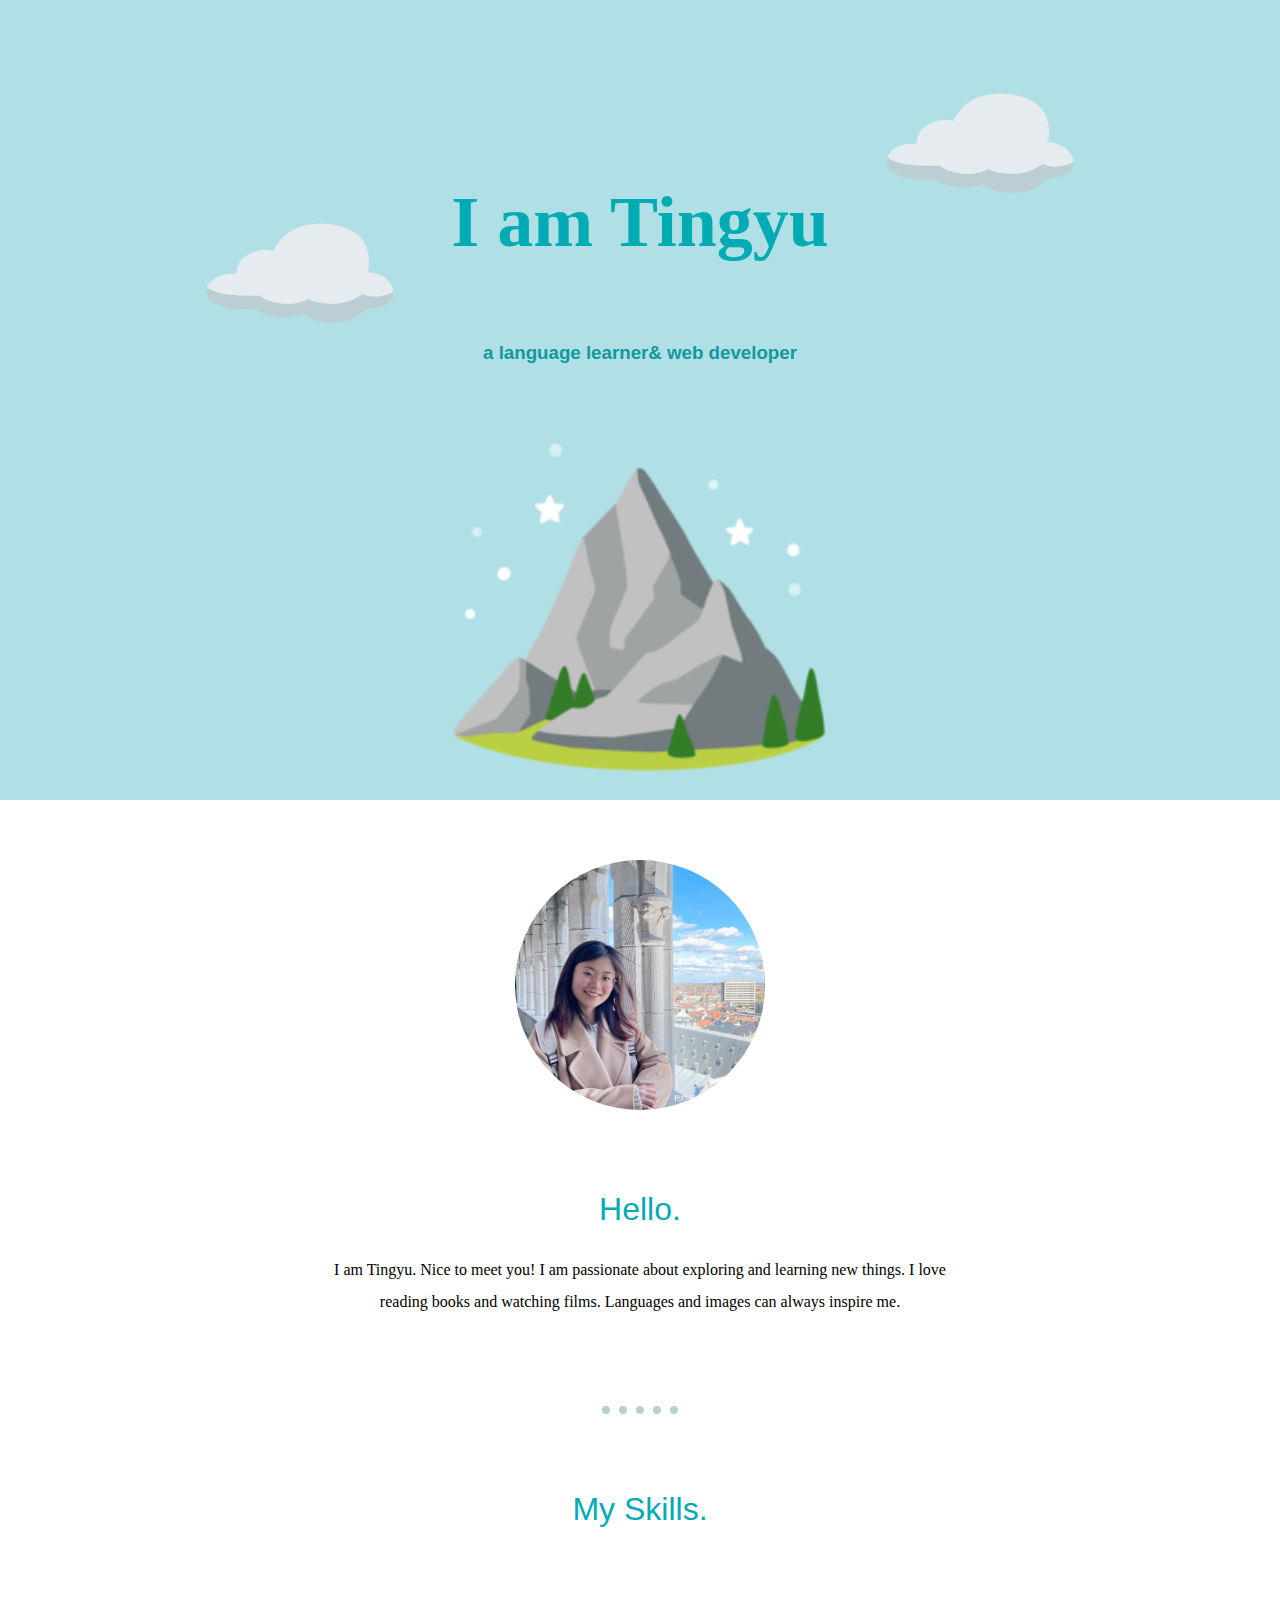
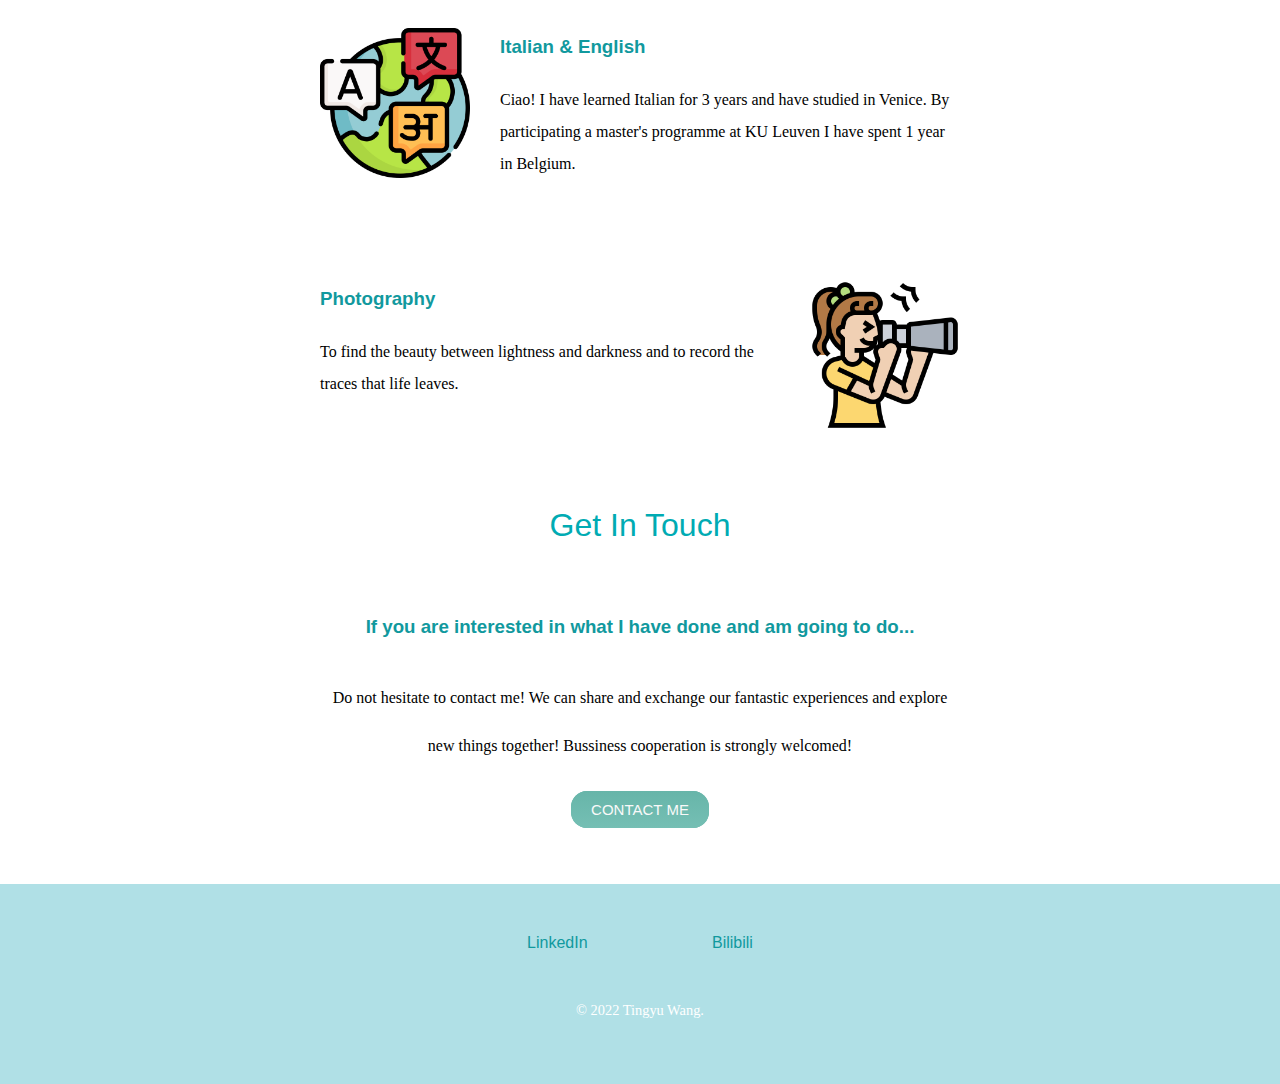
<file: index.html>
<!DOCTYPE html>
<html lang="en" dir="ltr">

<head>
  <meta charset="utf-8">
  <title>Tingyu Wang</title>
</head>
<link rel="stylesheet" href="styles.css">
<link rel="icon" href="favicon.ico">
<link rel=preconnect href="https://www.googlefonts.cn/" <body>

<div class="top-container">
  <img class="top-cloud" src="cloud.png" alt="cloud.png">
  <div>
    <h1>
      I am Tingyu
    </h1>
    <h3>a language learner& web developer</h2>
  </div>


  <img class="bottom-cloud" src="cloud.png" alt="cloud.png">
  <img class="mountain" src="mountain.png" alt="mountain.png">
</div>




<div class="middle-container">
  <div class="profile">
    <img class="profile" src="profile.jpeg" alt="profile">
    <h2>Hello.</h2>
    <p class="intro"> I am Tingyu. Nice to meet you! I am passionate about exploring and learning new things. I love reading books and watching films. Languages and images can always inspire me.</p>
  </div>
  <hr>
  <div class="skills">
    <h2>My Skills.</h2>
    <div class="skill-row">
      <img class="language" src="language icon.png" alt="language.icon">
      <h3>Italian & English</h3>
      <p>Ciao! I have learned Italian for 3 years and have studied in Venice. By participating a master's programme at KU Leuven I have spent 1 year in Belgium. </p>
    </div>
    <div class="skill-row">
      <img class="photography" src="photography icon.png" alt="photography.icon">
      <h3>Photography</h3>
      <p>To find the beauty between lightness and darkness and to record the traces that life leaves.</p>
    </div>
  </div>
  <div class="contact-me">
    <h2>Get In Touch</h2>
    <h3> If you are interested in what I have done and am going to do...</h3>
    <p>Do not hesitate to contact me! We can share and exchange our fantastic experiences and explore new things together! Bussiness cooperation is strongly welcomed!</p>
    <a class="btn" href="mailto:328687501@qq.com ?body=PS: in case you cannot send the email automatically please copy the email address and send it manually.">CONTACT ME</a>
  </div>
</div>


<div class="bottom-container">
  <a class="footer-link1" href="https://www.linkedin.cn/incareer/in/ACoAAClCl5gBBMCO4jchMcBG8lYemPmE-YyJu2s">LinkedIn </a>
  <a class="footer-link2" href="https://space.bilibili.com/369010641?spm_id_from=333.1007.0.0">Bilibili</a>
  <br><br><br>
  <p class="author">© 2022 Tingyu Wang.</p>
</div>








</body>

</html>
</file>
<file: styles.css>
body {
  margin: 0;
  text-align: center;
  font-family: 'Merriweather', serif;
}

h1 {
  color: #00ABB3;
  font-size: 4.5rem;
  font-family: 'Sacramento', cursive;
  margin-top: 0;
  text-align: center;
  line-height: 2;
}

h2 {
  color: #00ABB3;
  font-family: 'Montserrat', sans-serif;
  font-size: 2rem;
  font-weight: normal;
  padding-top: 50px;
}

h3 {
  color: #11999E;
  font-family: 'Montserrat', sans-serif;
}

body {
  margin: 0;
}

a {
  color: #11999E;
  font-family: 'Montserrat', sans-serif;
  margin: 60px;
  text-decoration: none;
}

a:hover {
  color: #EAF6F6;
}

hr {
  border-style: none;
  border-bottom-style: dotted;
  border-color: #BAD1C2;
  width: 6%;
  border-width: 8px;
  padding-top: 30px;
  padding-bottom: 50px;
}

.profile img {
  width: 250px;
  height: 250px;
  border-radius: 50%;
  margin: auto;
}

.intro {
  width: 50%;
  margin: auto;
  line-height: 2;
}

.top-container {
  background-color: powderblue;
  height: 650px;
  position: relative;
  padding-top: 150px;
  margin-bottom: 60px;
}

.skill-row {
  margin: auto;
  width: 50%;
  text-align: left;
  line-height: 2;
  margin-top: 100px;
}

.bottom-cloud {
  width: 200px;
  height: 150px;
  position: absolute;
  left: 200px;
  top: 200px;
}

.top-cloud {
  width: 200px;
  height: 150px;
  position: absolute;
  right: 200px;
  top: 70px;
}

.mountain {
  width: 400px;
  height: 400px;
  margin: auto;
}

.footer-link {
  color: #11999E;
  margin-bottom: 50px;
}

.language {
  float: left;
  width: 150px;
  height: 150px;
  margin-right: 30px
}

.photography {
  float: right;
  width: 150px;
  height: 150px;
  margin-left: 30px
}

.bottom-container {
  padding-top: 50px;
  margin-top: 50px;
  background-color: powderblue;
  height: 150px;
}

.author {
  color: white;
  font-size: 0.9rem;
}

.contact-me {
  line-height: 3;
  width: 50%;
  margin: auto;
}

.btn {
  background: #67b5a9;
  background-image: -webkit-linear-gradient(top, #67b5a9, #75bfb4);
  background-image: -moz-linear-gradient(top, #67b5a9, #75bfb4);
  background-image: -ms-linear-gradient(top, #67b5a9, #75bfb4);
  background-image: -o-linear-gradient(top, #67b5a9, #75bfb4);
  background-image: linear-gradient(to bottom, #67b5a9, #75bfb4);
  -webkit-border-radius: 16;
  -moz-border-radius: 16;
  border-radius: 16px;
  font-family: 'Montserrat', sans-serif;
  color: #f9f9f9;
  font-size: 15px;
  padding: 10px 20px 10px 20px;
  text-decoration: none;
}
</file>
